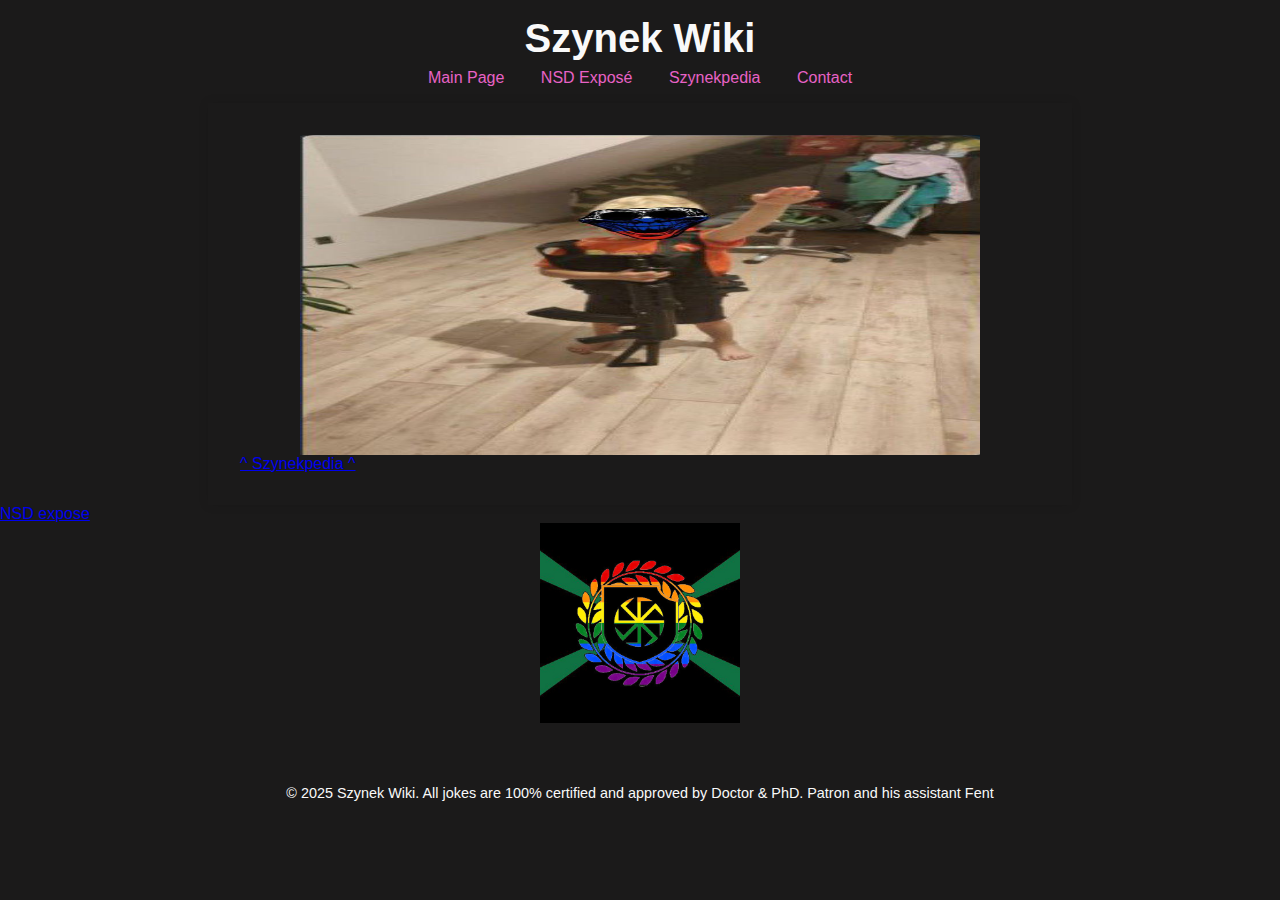
<file: index.html>
<!DOCTYPE html>
<html lang="en">
<head>
  <meta charset="UTF-8" />
  <meta name="viewport" content="width=device-width, initial-scale=1.0"/>
  <title>Szynek Wiki</title>
  <link rel="stylesheet" href="style.css" />
</head>
<body>
  <header>
    <h1>Szynek Wiki</h1>
    <nav>
      <a href="index.html">Main Page</a>
      <a href="nsd.html">NSD Exposé</a>
      <a href="szynekpedia.html">Szynekpedia</a>
      <a href="contact.html">Contact</a>
    </nav>
  </header>  
  <main>
    
    <article class="win">
      <a class="winut" href="szynekpedia.html">
        <img src="media/real_aryan.jpg" width="680px" height="320px">^ Szynekpedia ^ </a>
    </article>
  </main>

<a class="nsd" href="nsd.html">NSD expose
  <img src="media/nsgay.png" width="200"> </img>
</a>


  <footer>
    <p>&copy; 2025 Szynek Wiki. All jokes are 100% certified and approved by Doctor & PhD. Patron and his assistant Fent</p>
  </footer>
</body>
</html>
</file>
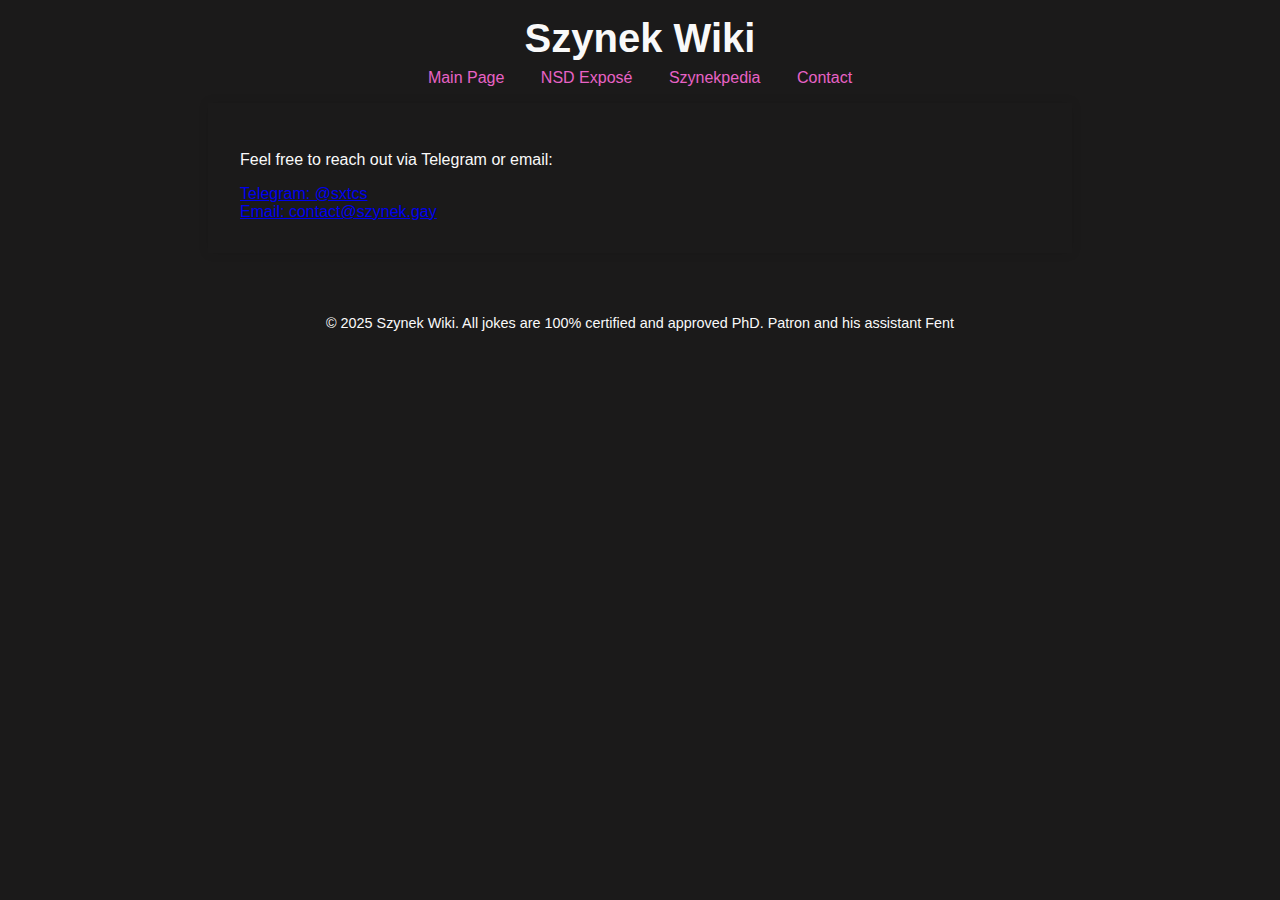
<file: contact.html>
<!DOCTYPE html>
<html lang="en">
<head>
  <meta charset="UTF-8" />
  <meta name="viewport" content="width=device-width, initial-scale=1" />
  <title>Szynek Wiki</title>
  <link rel="stylesheet" href="style.css" />
</head>
<body>
  <header>
    <h1>Szynek Wiki</h1>
    <nav>
      <a href="index.html">Main Page</a>
      <a href="nsd.html">NSD Exposé</a>
      <a href="szynekpedia.html">Szynekpedia</a>
      <a href="contact.html">Contact</a>
    </nav>
  </header>
<main>

    <section class="win">
      <p>Feel free to reach out via Telegram or email:</p>
      
      <a class="winut" href="https://t.me/sxtcs" target="_blank">Telegram: @sxtcs</a>
      <br>
      <a class="winut" href="mailto:contact@szynek.gay">Email: contact@szynek.gay</a>
    </section>
  </main>

   <footer>
    <p>&copy; 2025 Szynek Wiki. All jokes are 100% certified and approved PhD. Patron and his assistant Fent</p>
  </footer>

</body>
</html>
</file>
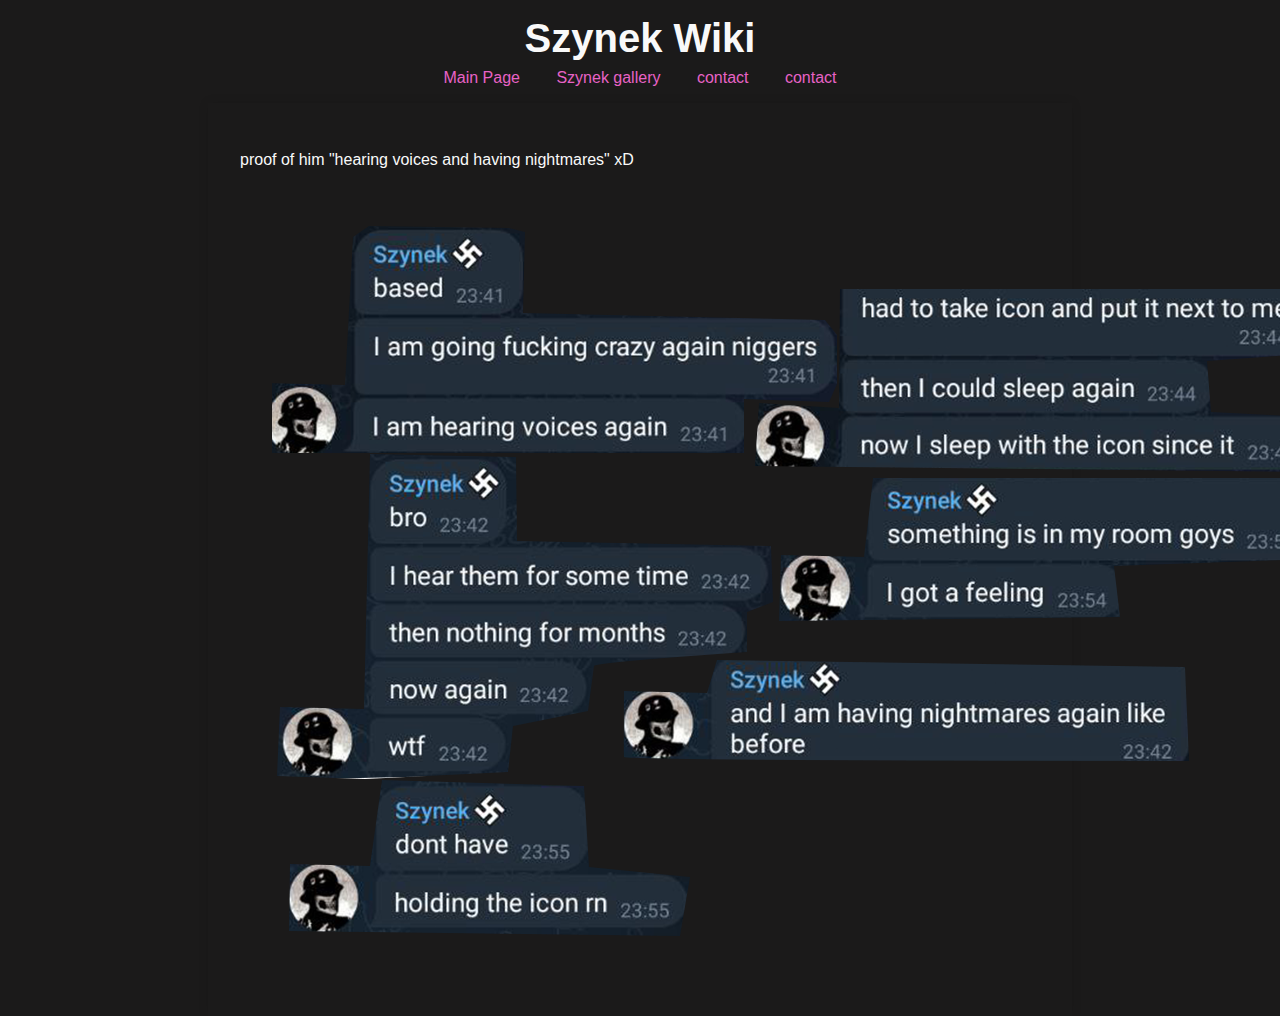
<file: pics.html>
<!DOCTYPE html>
<html lang="en">
<head>
  <meta charset="UTF-8" />
  <meta name="viewport" content="width=device-width, initial-scale=1.0" />
  <title>Szynek Wiki</title>
  <link rel="stylesheet" href="style.css" />
</head>
<body>
  <header>
    <h1>Szynek Wiki</h1>
    <nav>
      <a href="index.html">Main Page</a> <!--yo fent -->
      <a href="pics.html">Szynek gallery</a>
      <a href="contact.html">contact</a> <!--anotherpage here idk what -->
       <a href="nsd.html">contact</a> <!--anotherpage here idk what -->
    </nav>
  </header> 
<main>

<p>proof of him "hearing voices and having nightmares" xD</p>
<img src="media/nightmares.png">

</main>
</file>
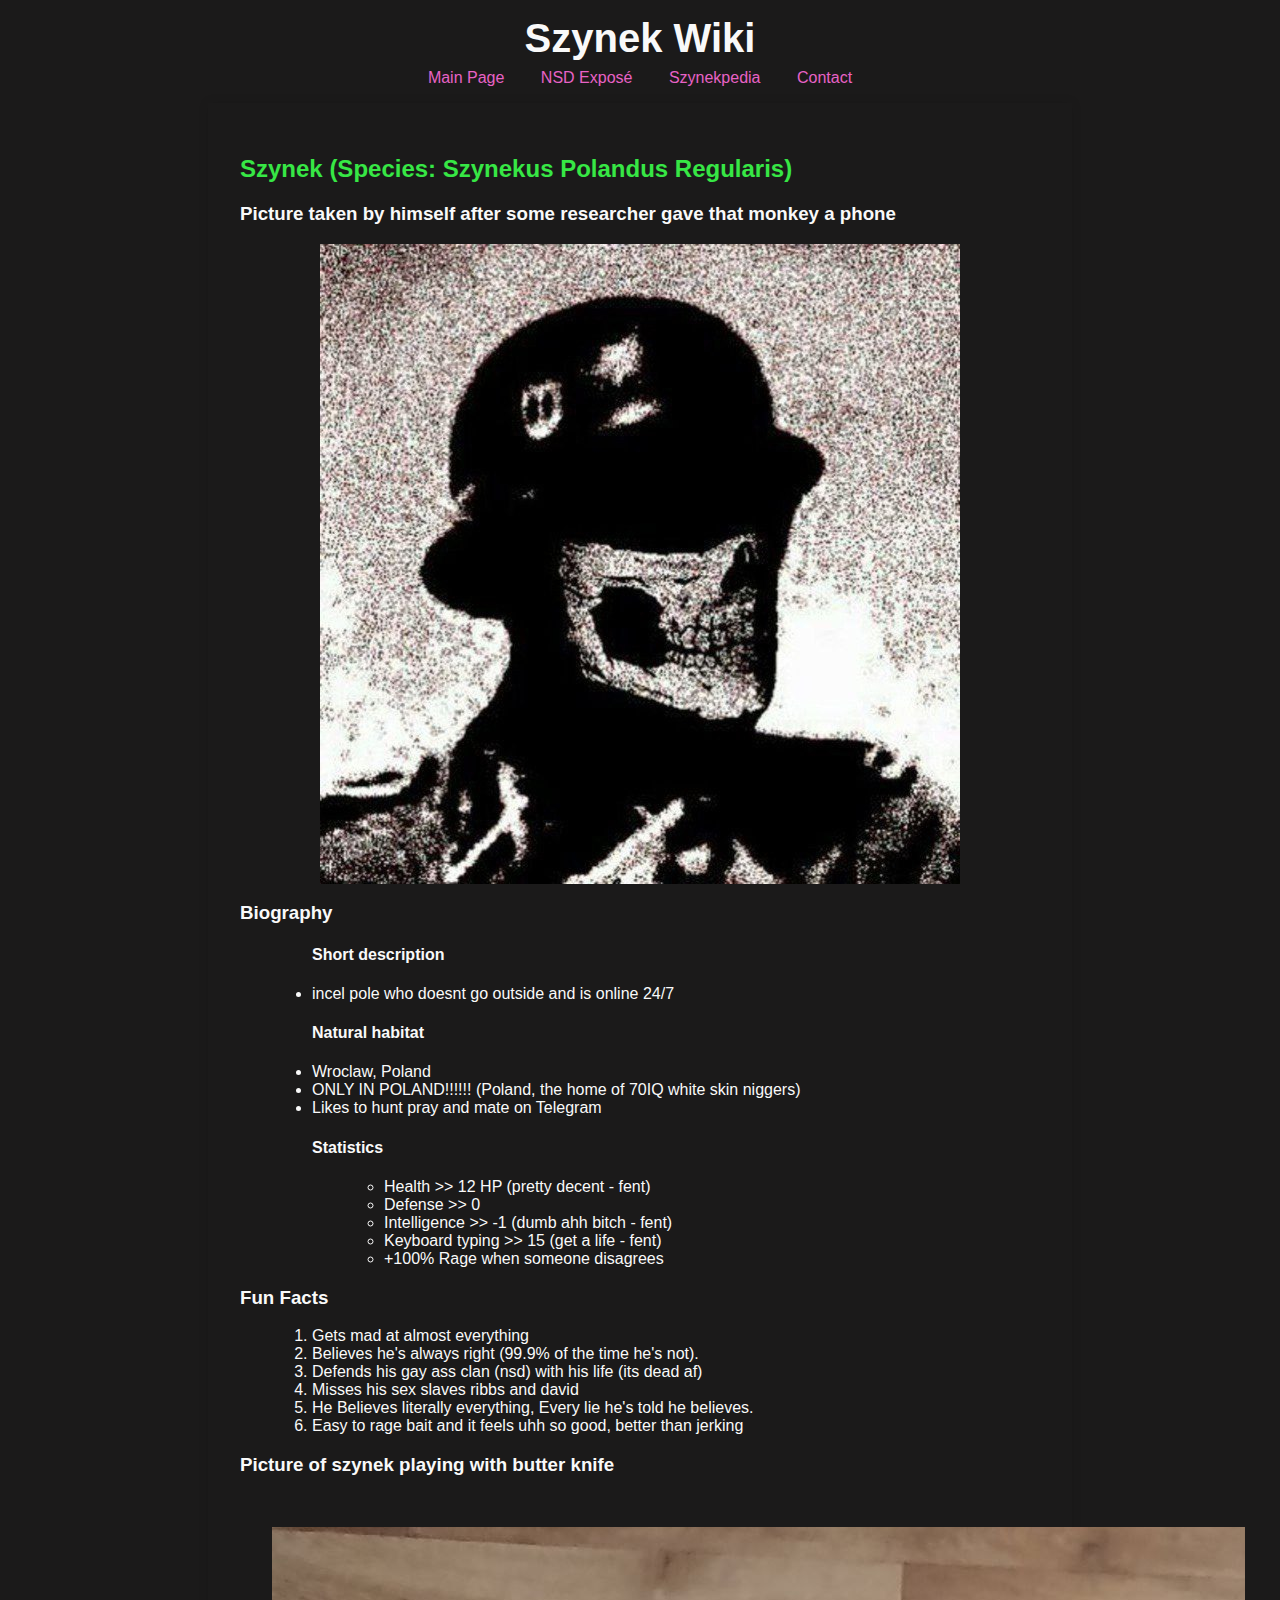
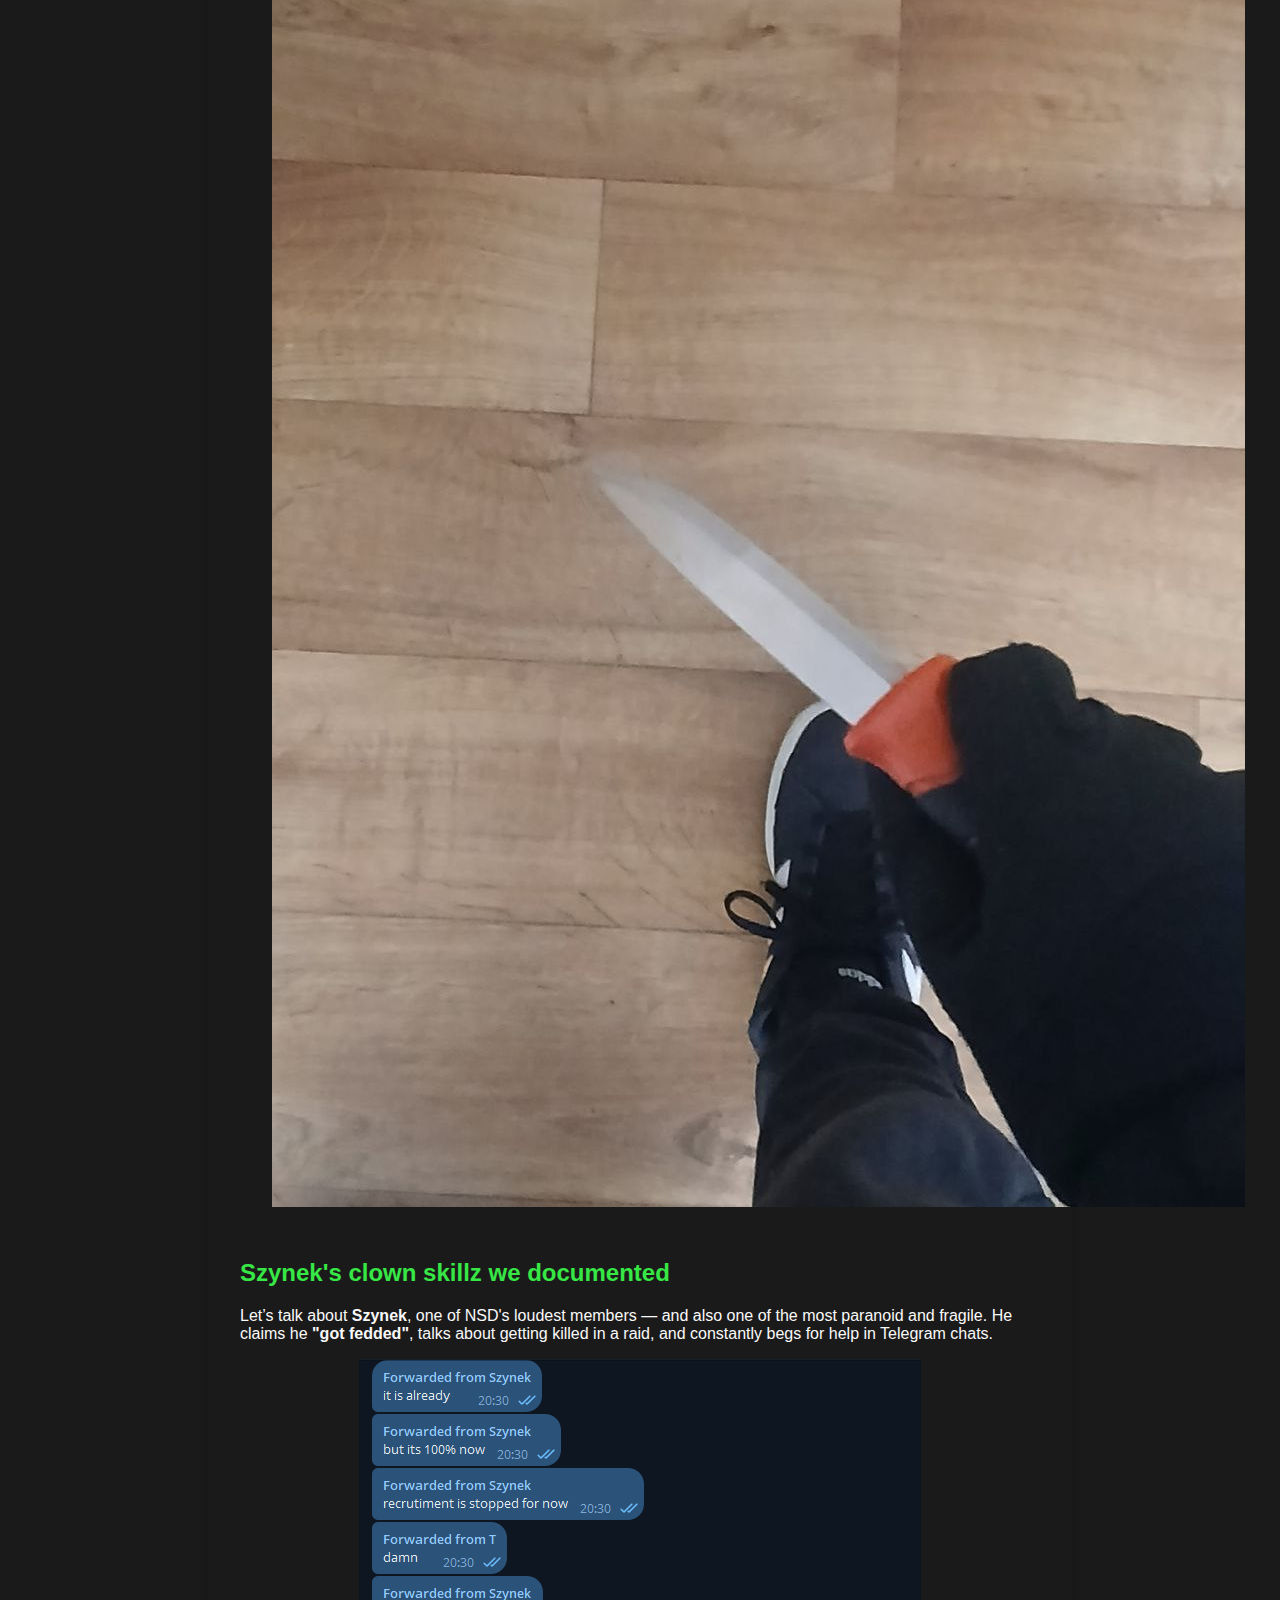
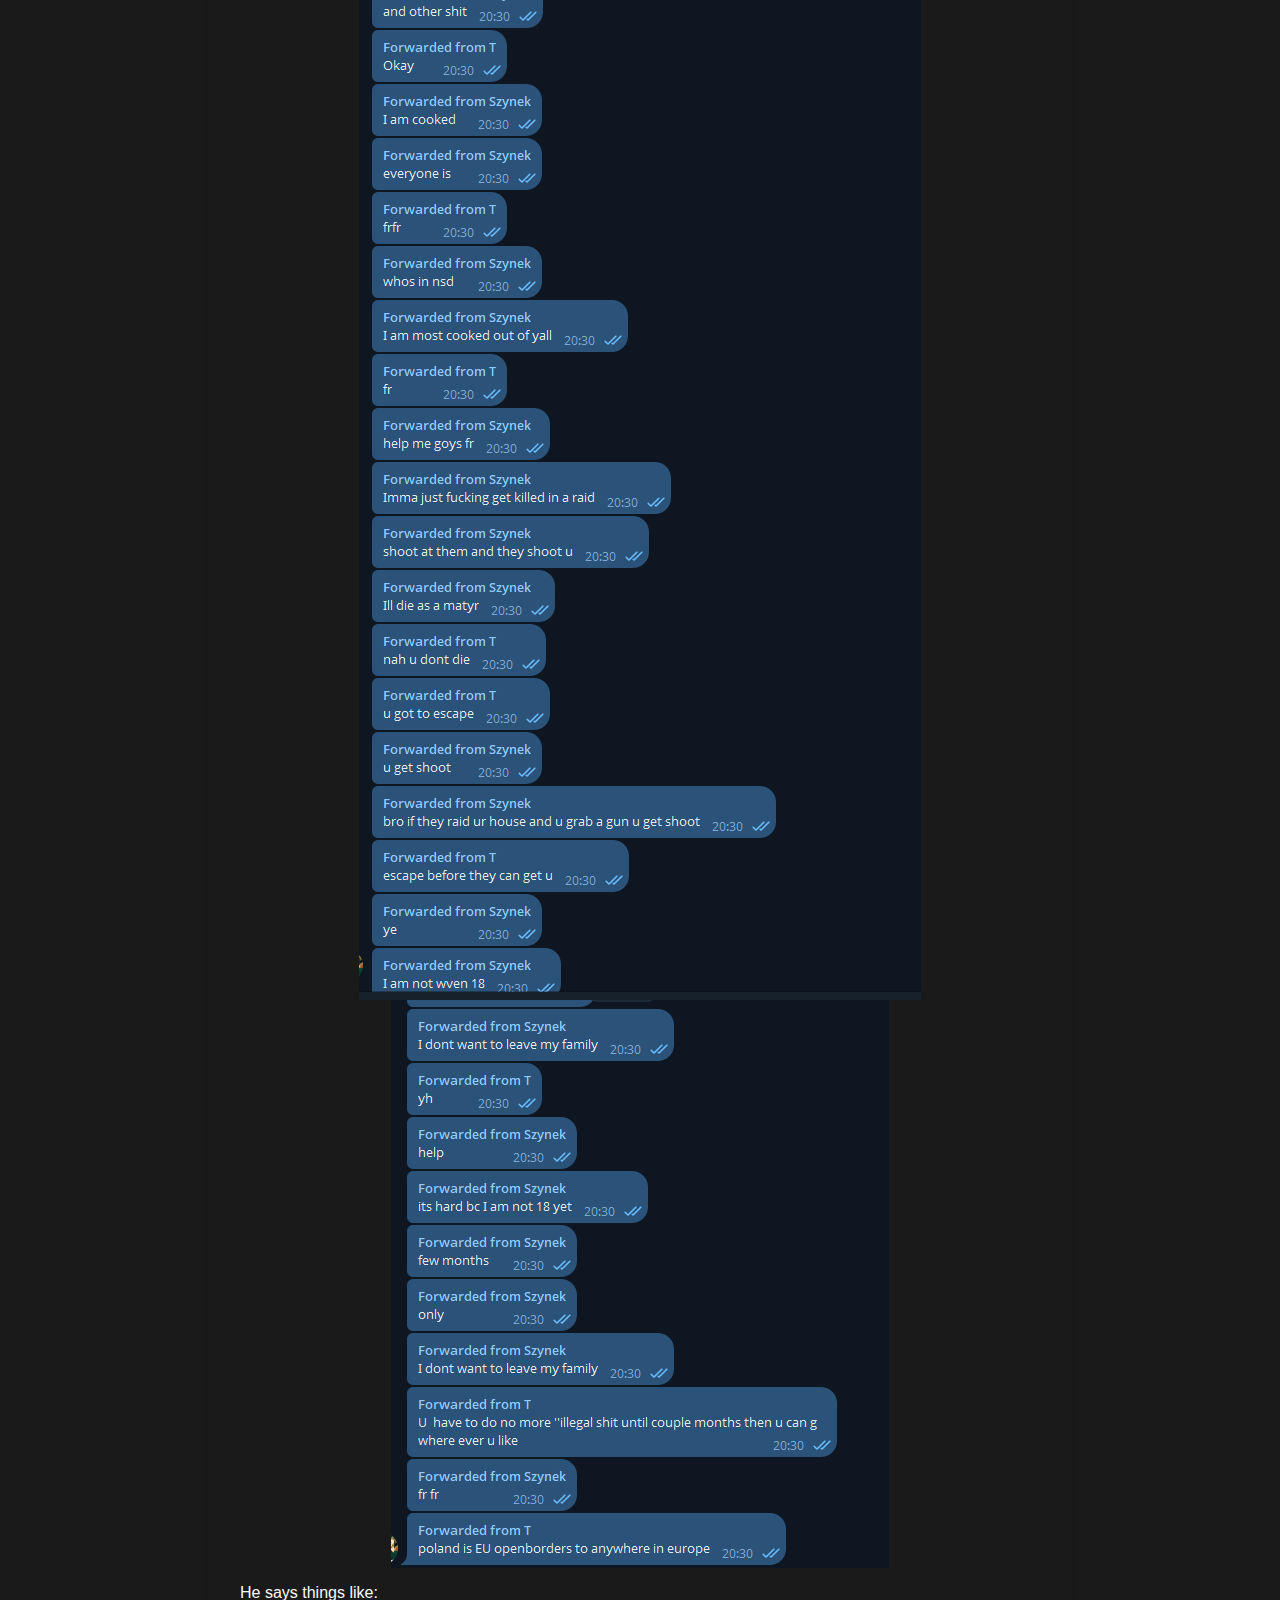
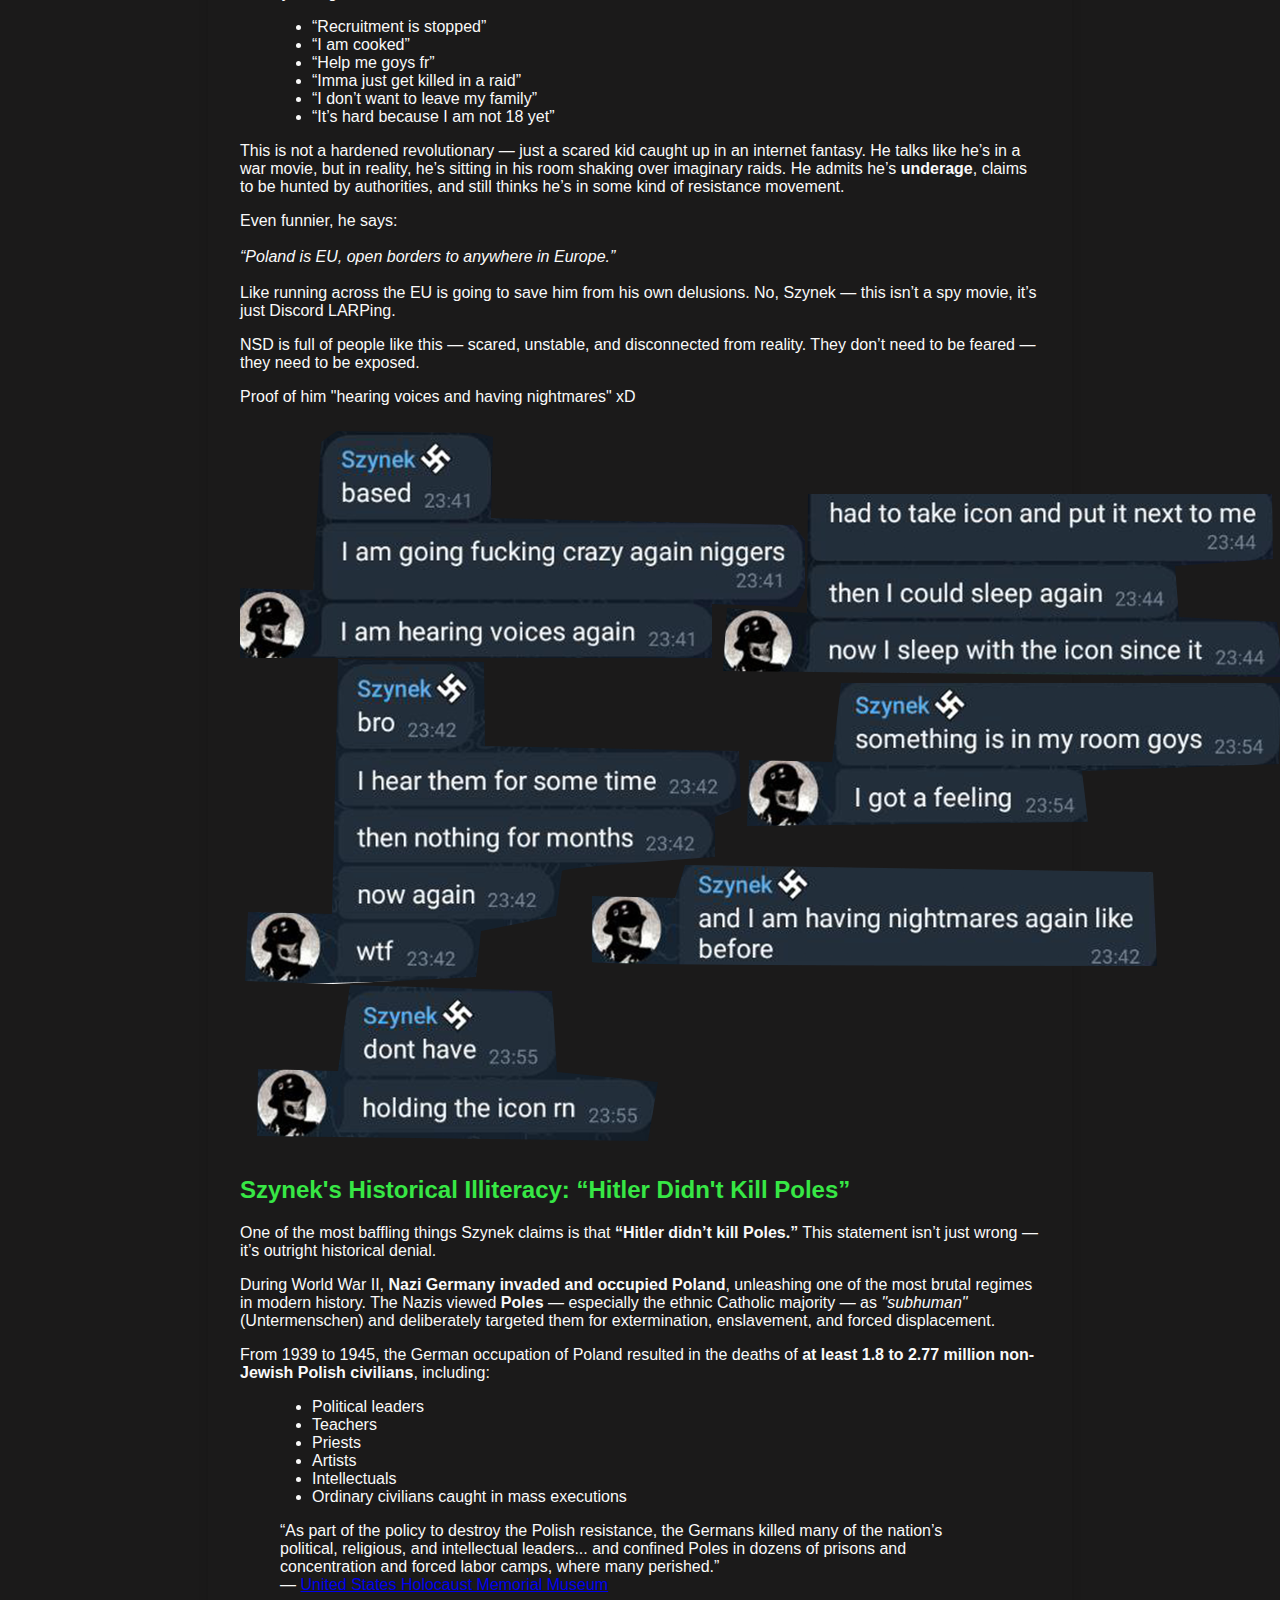
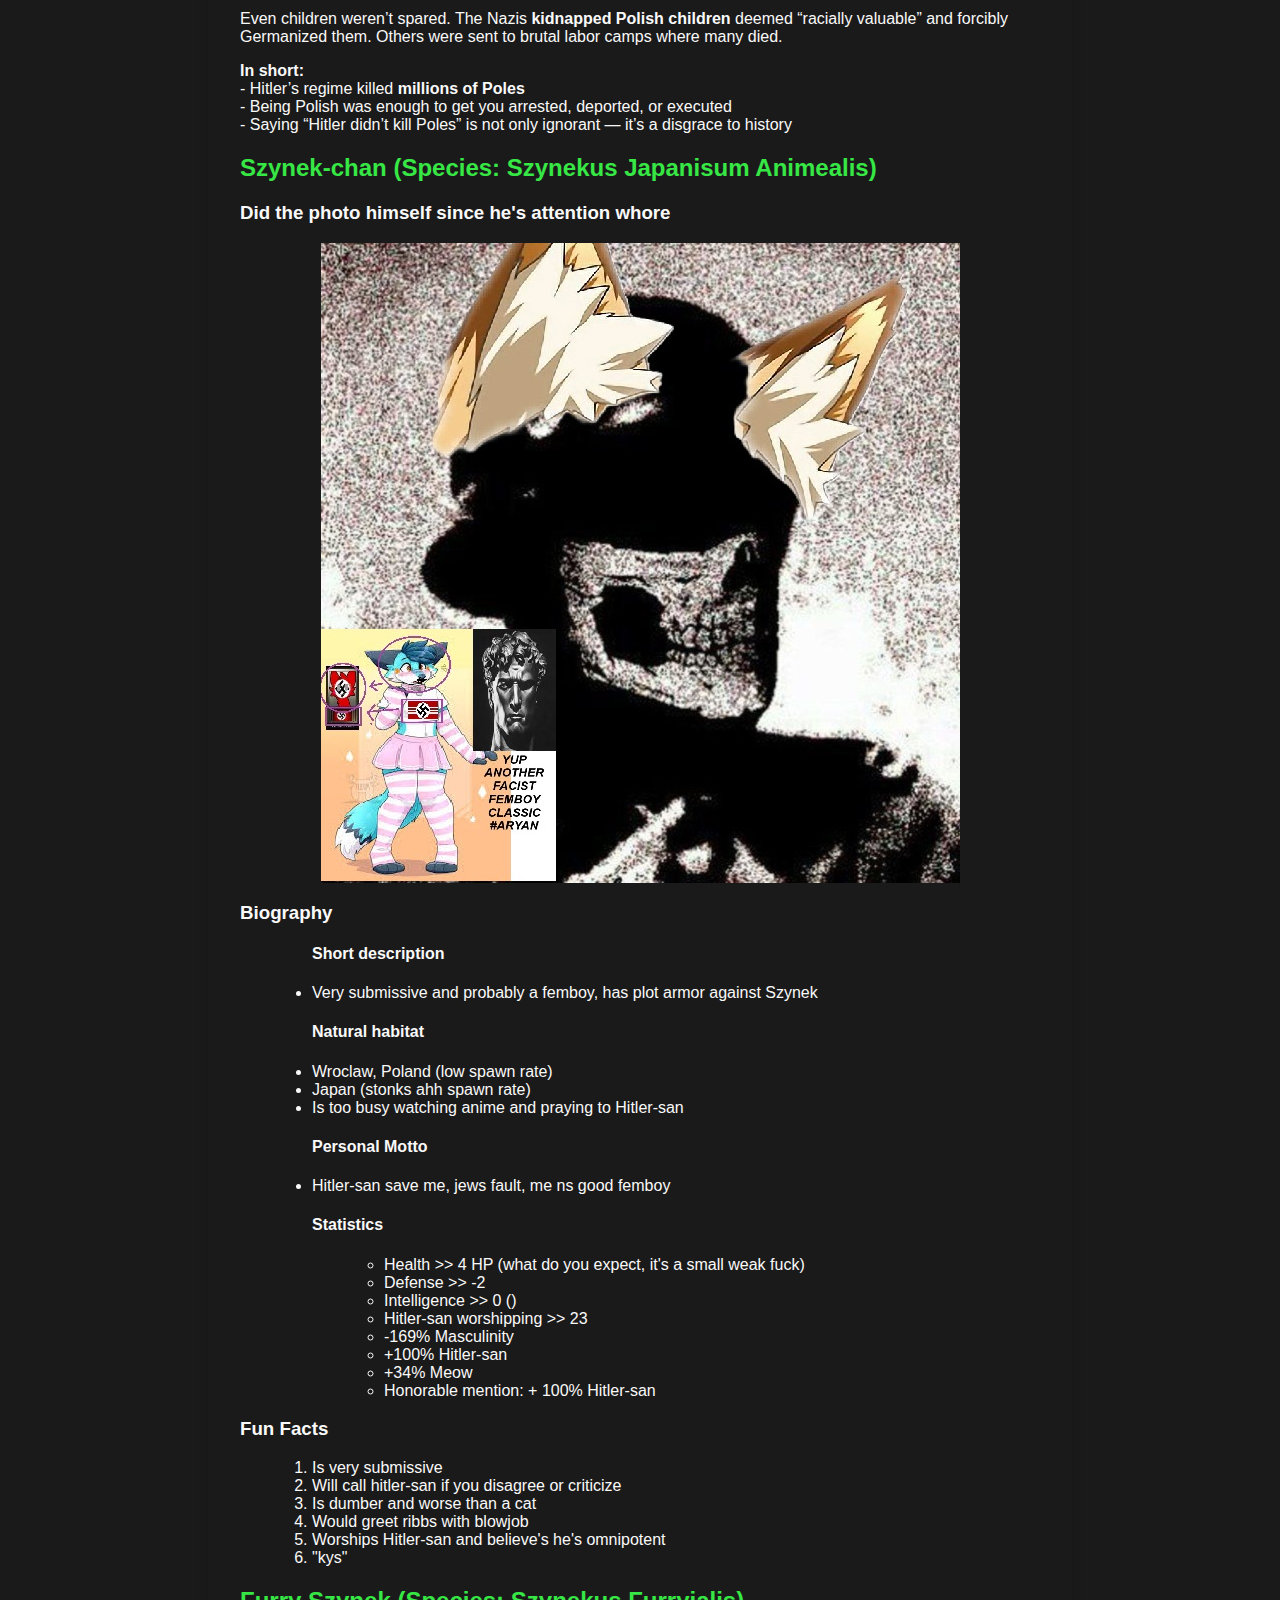
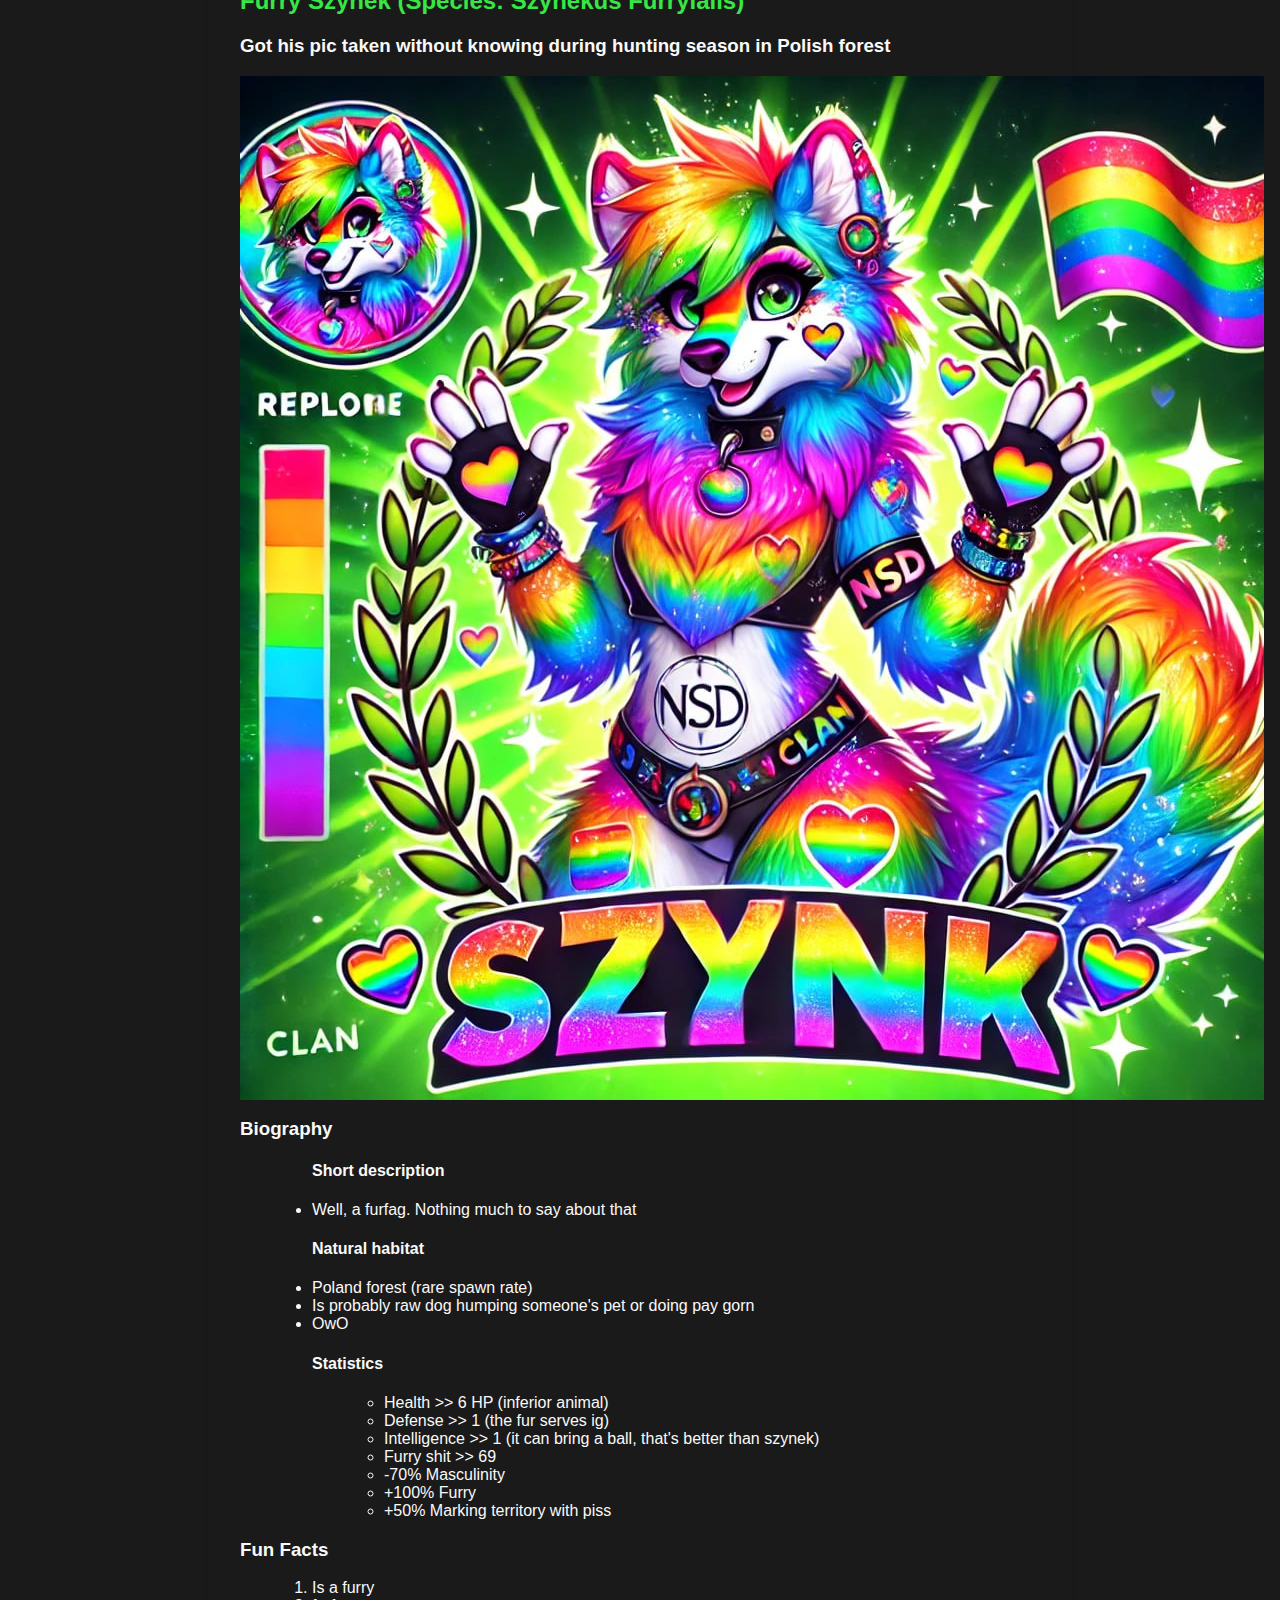
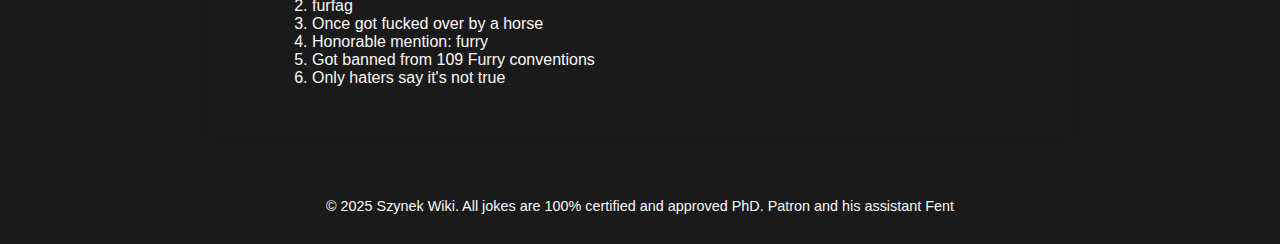
<file: szynekpedia.html>
<!DOCTYPE html>
<html lang="en">
<head>
  <meta charset="UTF-8" />
  <meta name="viewport" content="width=device-width, initial-scale=1" />
  <title>Szynek Wiki</title>
  <link rel="stylesheet" href="style.css" />
</head>
<body>
  <header>
    <h1>Szynek Wiki</h1>
    <nav>
      <a href="index.html">Main Page</a>
      <a href="nsd.html">NSD Exposé</a>
      <a href="szynekpedia.html">Szynekpedia</a>
      <a href="contact.html">Contact</a>
    </nav>
  </header>

  <main>
    <article>
      <h2>Szynek (Species: Szynekus Polandus Regularis)</h2>
      <h3>Picture taken by himself after some researcher gave that monkey a phone</h3>
      <img src="media/szynekpfp.jpg" alt="Picture of Szynek" />


      </p>
      <h3>Biography</h3>
      <ul>
      	<h4> Short description </h4>
      	<li>incel pole who doesnt go outside and is online 24/7 </li>
      	<h4> Natural habitat </h4>
        <li> Wroclaw, Poland </li>
        <li> ONLY IN POLAND!!!!!! (Poland, the home of 70IQ white skin niggers)</li>
        <li> Likes to hunt pray and mate on Telegram</li>
        <h4> Statistics </h4>
        	<ul>
        		<li> Health >> 12 HP (pretty decent - fent)</li>
        		<li> Defense >> 0 </li>
        		<li> Intelligence >> -1 (dumb ahh bitch - fent)</li>
        		<li> Keyboard typing >> 15 (get a life - fent)</li>
        		<li> +100% Rage when someone disagrees</li>
        	</ul>
      </ul>
      <h3>Fun Facts</h3>
      <ol>
        <li>Gets mad at almost everything</li>
        <li>Believes he's always right (99.9% of the time he's not).</li>
        <li>Defends his gay ass clan (nsd) with his life (its dead af)</li>
        <li>Misses his sex slaves ribbs and david</li>
         <li>He Believes literally everything, Every lie he's told he believes.</li>
        <li>Easy to rage bait and it feels uhh so good, better than jerking</li>
      </ol>
    </article>

  
      <h3>Picture of szynek playing with butter knife</h3>
      <img src="media/szynek_knife.jpg" alt="Picture of Szynek" />
      



      <h2>Szynek's clown skillz we documented</h2>
      <p>
        Let’s talk about <strong>Szynek</strong>, one of NSD's loudest members — and also one of the most paranoid and fragile. 
        He claims he <strong>"got fedded"</strong>, talks about getting killed in a raid, and constantly begs for help in Telegram chats.
      </p>

      <div class="screenshot">
        <img src="media/pic1.png" alt="Screenshot 1" />
        <img src="media/pic2.png" alt="Screenshot 2" />
      </div>

      <p>He says things like:</p>
      <ul>
        <li>“Recruitment is stopped”</li>
        <li>“I am cooked”</li>
        <li>“Help me goys fr”</li>
        <li>“Imma just get killed in a raid”</li>
        <li>“I don’t want to leave my family”</li>
        <li>“It’s hard because I am not 18 yet”</li>
      </ul>

      <p>
        This is not a hardened revolutionary — just a scared kid caught up in an internet fantasy. 
        He talks like he’s in a war movie, but in reality, he’s sitting in his room shaking over imaginary raids. 
        He admits he’s <strong>underage</strong>, claims to be hunted by authorities, and still thinks he’s in some kind of resistance movement.
      </p>

      <p>
        Even funnier, he says:
        <br /><br />
        <em>“Poland is EU, open borders to anywhere in Europe.”</em>
        <br /><br />
        Like running across the EU is going to save him from his own delusions. No, Szynek — this isn’t a spy movie, it’s just Discord LARPing.
      </p>

      <p>
        NSD is full of people like this — scared, unstable, and disconnected from reality. 
        They don’t need to be feared — they need to be exposed.
      </p>
    </section>

    <section class="pics">
      <p>Proof of him "hearing voices and having nightmares" xD</p>
      <img src="media/nightmares.png" alt="Screenshot of nightmares proof" />
    </section>
   <section class="history">
  <h2>Szynek's Historical Illiteracy: “Hitler Didn't Kill Poles”</h2>
  <p>
    One of the most baffling things Szynek claims is that <strong>“Hitler didn’t kill Poles.”</strong> 
    This statement isn’t just wrong — it’s outright historical denial.
  </p>

  <p>
    During World War II, <strong>Nazi Germany invaded and occupied Poland</strong>, unleashing one of the most brutal regimes in modern history. 
    The Nazis viewed <strong>Poles</strong> — especially the ethnic Catholic majority — as <em>"subhuman"</em> (Untermenschen) 
    and deliberately targeted them for extermination, enslavement, and forced displacement.
  </p>

  <p>
    From 1939 to 1945, the German occupation of Poland resulted in the deaths of 
    <strong>at least 1.8 to 2.77 million non-Jewish Polish civilians</strong>, including:
  </p>

  <ul>
    <li>Political leaders</li>
    <li>Teachers</li>
    <li>Priests</li>
    <li>Artists</li>
    <li>Intellectuals</li>
    <li>Ordinary civilians caught in mass executions</li>
  </ul>

  <blockquote>
    “As part of the policy to destroy the Polish resistance, the Germans killed many of the nation’s political, religious, and intellectual leaders... and confined Poles in dozens of prisons and concentration and forced labor camps, where many perished.”<br>
    — <a href="https://www.ushmm.org/m/pdfs/2000926-Poles.pdf" target="_blank">United States Holocaust Memorial Museum</a>
  </blockquote>

  <p>
    Even children weren’t spared. The Nazis <strong>kidnapped Polish children</strong> deemed “racially valuable” and forcibly Germanized them. 
    Others were sent to brutal labor camps where many died.
  </p>

  <p>
    <strong>In short:</strong><br>
    - Hitler’s regime killed <strong>millions of Poles</strong><br>
    - Being Polish was enough to get you arrested, deported, or executed<br>
    - Saying “Hitler didn’t kill Poles” is not only ignorant — it’s a disgrace to history
  </p>
</section>


    <article>
      <h2>Szynek-chan (Species: Szynekus Japanisum Animealis)</h2>
      <h3>Did the photo himself since he's attention whore</h3>
      <img src="media/szynekchan.jpg" alt="Picture of Szynek-chan" />


      </p>
      <h3>Biography</h3>
      <ul>
        <h4> Short description </h4>
        <li> Very submissive and probably a femboy, has plot armor against Szynek</li>
        <h4> Natural habitat </h4>
        <li> Wroclaw, Poland (low spawn rate) </li>
        <li> Japan (stonks ahh spawn rate)</li>
        <li> Is too busy watching anime and praying to Hitler-san</li>
        <h4> Personal Motto</h4>
        <li> Hitler-san save me, jews fault, me ns good femboy</li>
        <h4> Statistics </h4>
          <ul>
            <li> Health >> 4 HP (what do you expect, it's a small weak fuck)</li>
            <li> Defense >> -2  </li>
            <li> Intelligence >> 0 ()</li>
            <li> Hitler-san worshipping >> 23 </li>
            <li> -169% Masculinity</li>
            <li> +100% Hitler-san</li>
            <li> +34% Meow</li>
            <li> Honorable mention: + 100% Hitler-san</li>
          </ul>
      </ul>
      <h3>Fun Facts</h3>
      <ol>
        <li>Is very submissive</li>
        <li>Will call hitler-san if you disagree or criticize</li>
        <li>Is dumber and worse than a cat</li>
        <li>Would greet ribbs with blowjob</li>
         <li>Worships Hitler-san and believe's he's omnipotent</li>
        <li>"kys"</li>
      </ol>
    </article>



    <article>
      <h2>Furry Szynek (Species: Szynekus Furryialis)</h2>
      <h3>Got his pic taken without knowing during hunting season in Polish forest</h3>
      <img src="media/furry_szynek.jpg" alt="Picture of furry szynek" />


      </p>
      <h3>Biography</h3>
      <ul>
        <h4> Short description </h4>
        <li> Well, a furfag. Nothing much to say about that</li>
        <h4> Natural habitat </h4>
        <li> Poland forest (rare spawn rate) </li>
        <li> Is probably raw dog humping someone's pet or doing pay gorn</li>
        <li> OwO</li>
        <h4> Statistics </h4>
          <ul>
            <li> Health >> 6 HP (inferior animal)</li>
            <li> Defense >> 1 (the fur serves ig)  </li>
            <li> Intelligence >> 1 (it can bring a ball, that's better than szynek)</li>
            <li> Furry shit >> 69 </li>
            <li> -70% Masculinity</li>
            <li> +100% Furry</li>
            <li> +50% Marking territory with piss</li>
          </ul>
      </ul>
      <h3>Fun Facts</h3>
      <ol>
        <li>Is a furry</li>
        <li>furfag</li>
        <li>Once got fucked over by a horse</li>
        <li>Honorable mention: furry</li>
         <li>Got banned from 109 Furry conventions</li>
        <li>Only haters say it's not true</li>
      </ol>
    </article>
  </main>

  <footer>
    <p>&copy; 2025 Szynek Wiki. All jokes are 100% certified and approved PhD. Patron and his assistant Fent</p>
  </footer>
</body>
</html>
</file>
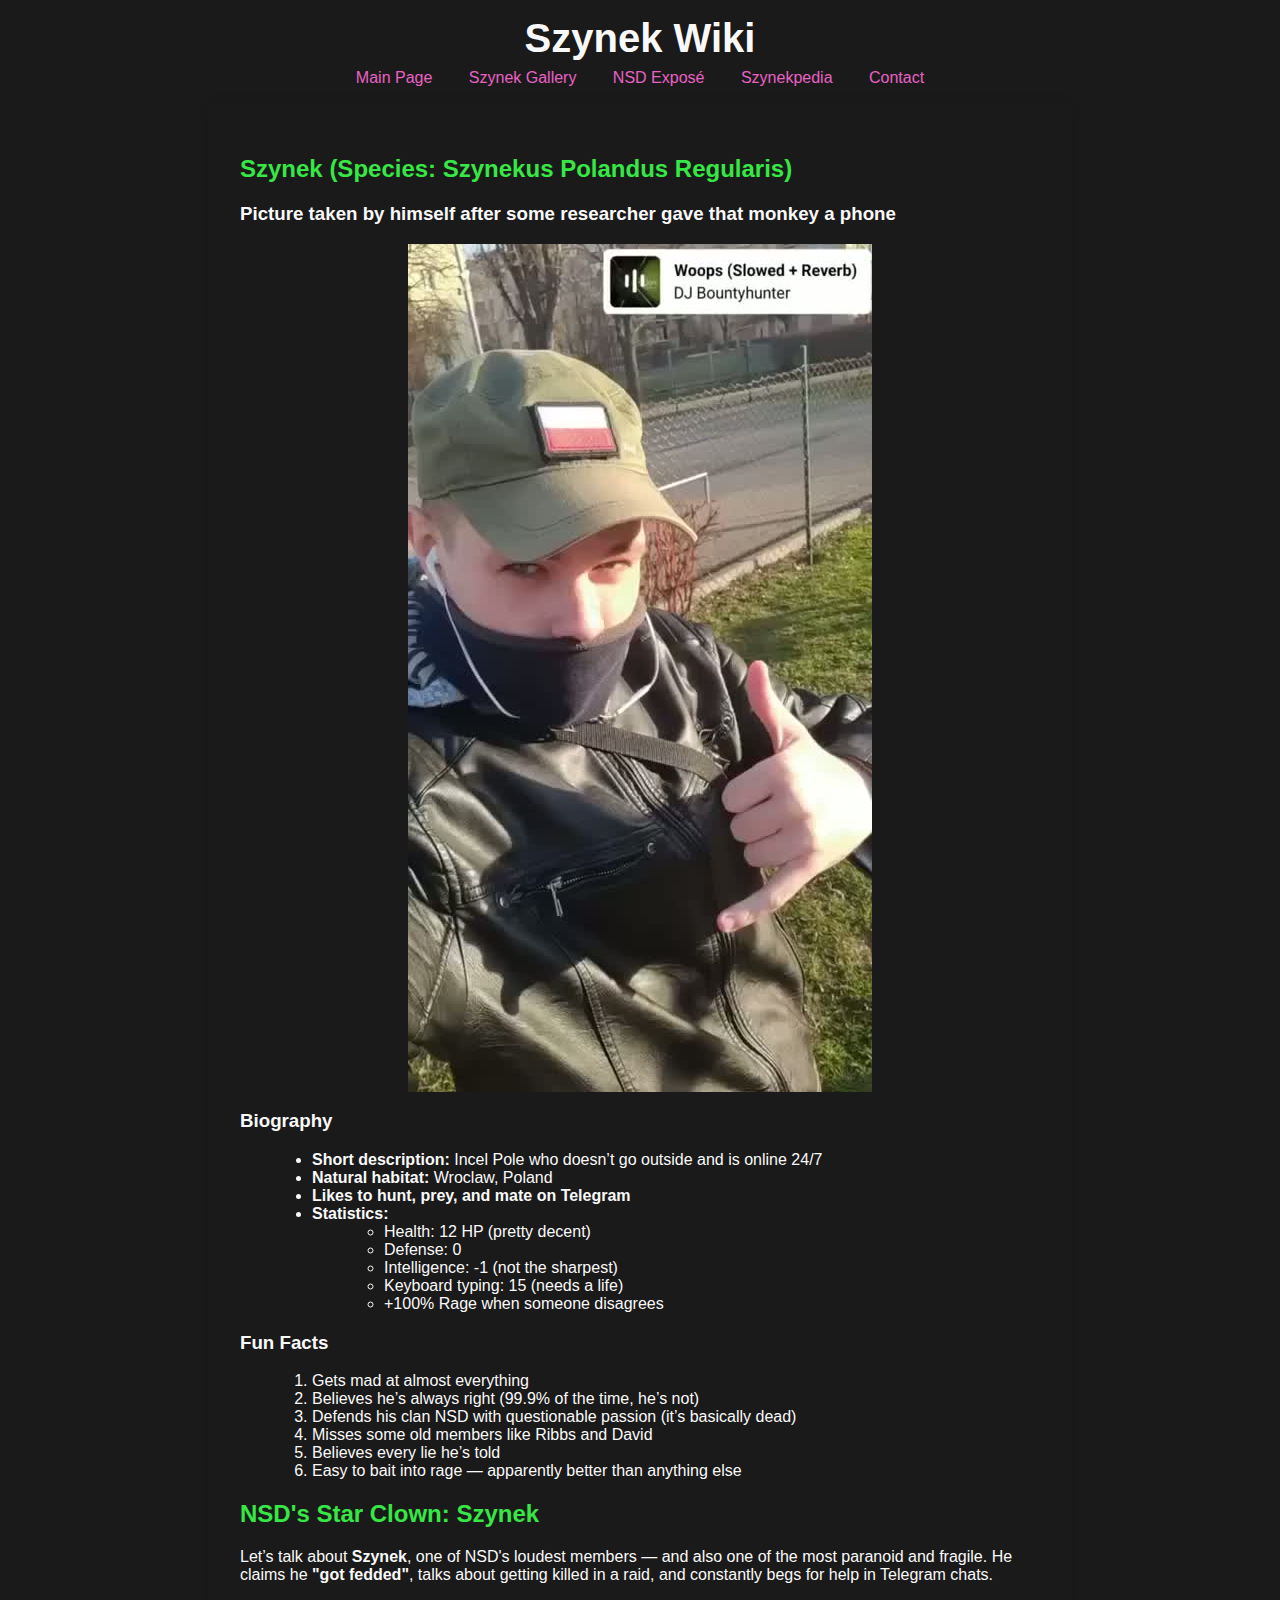
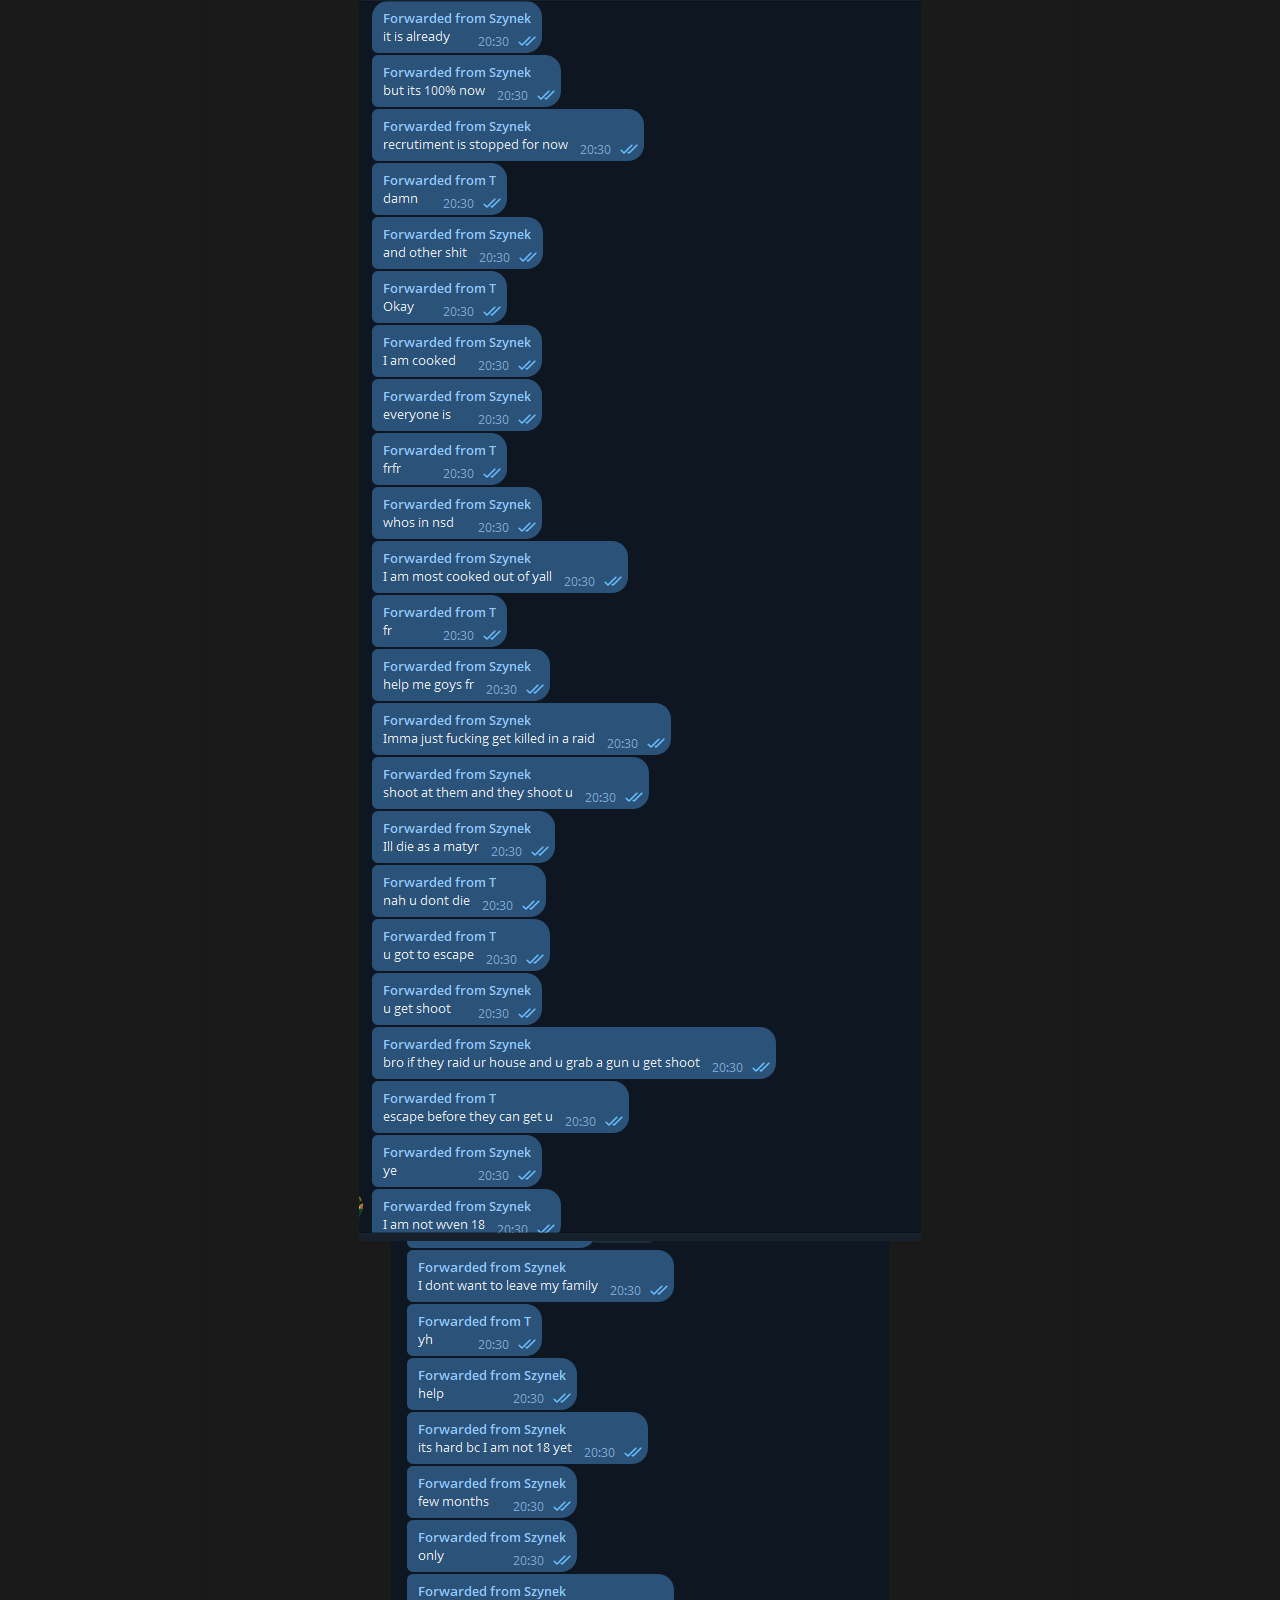
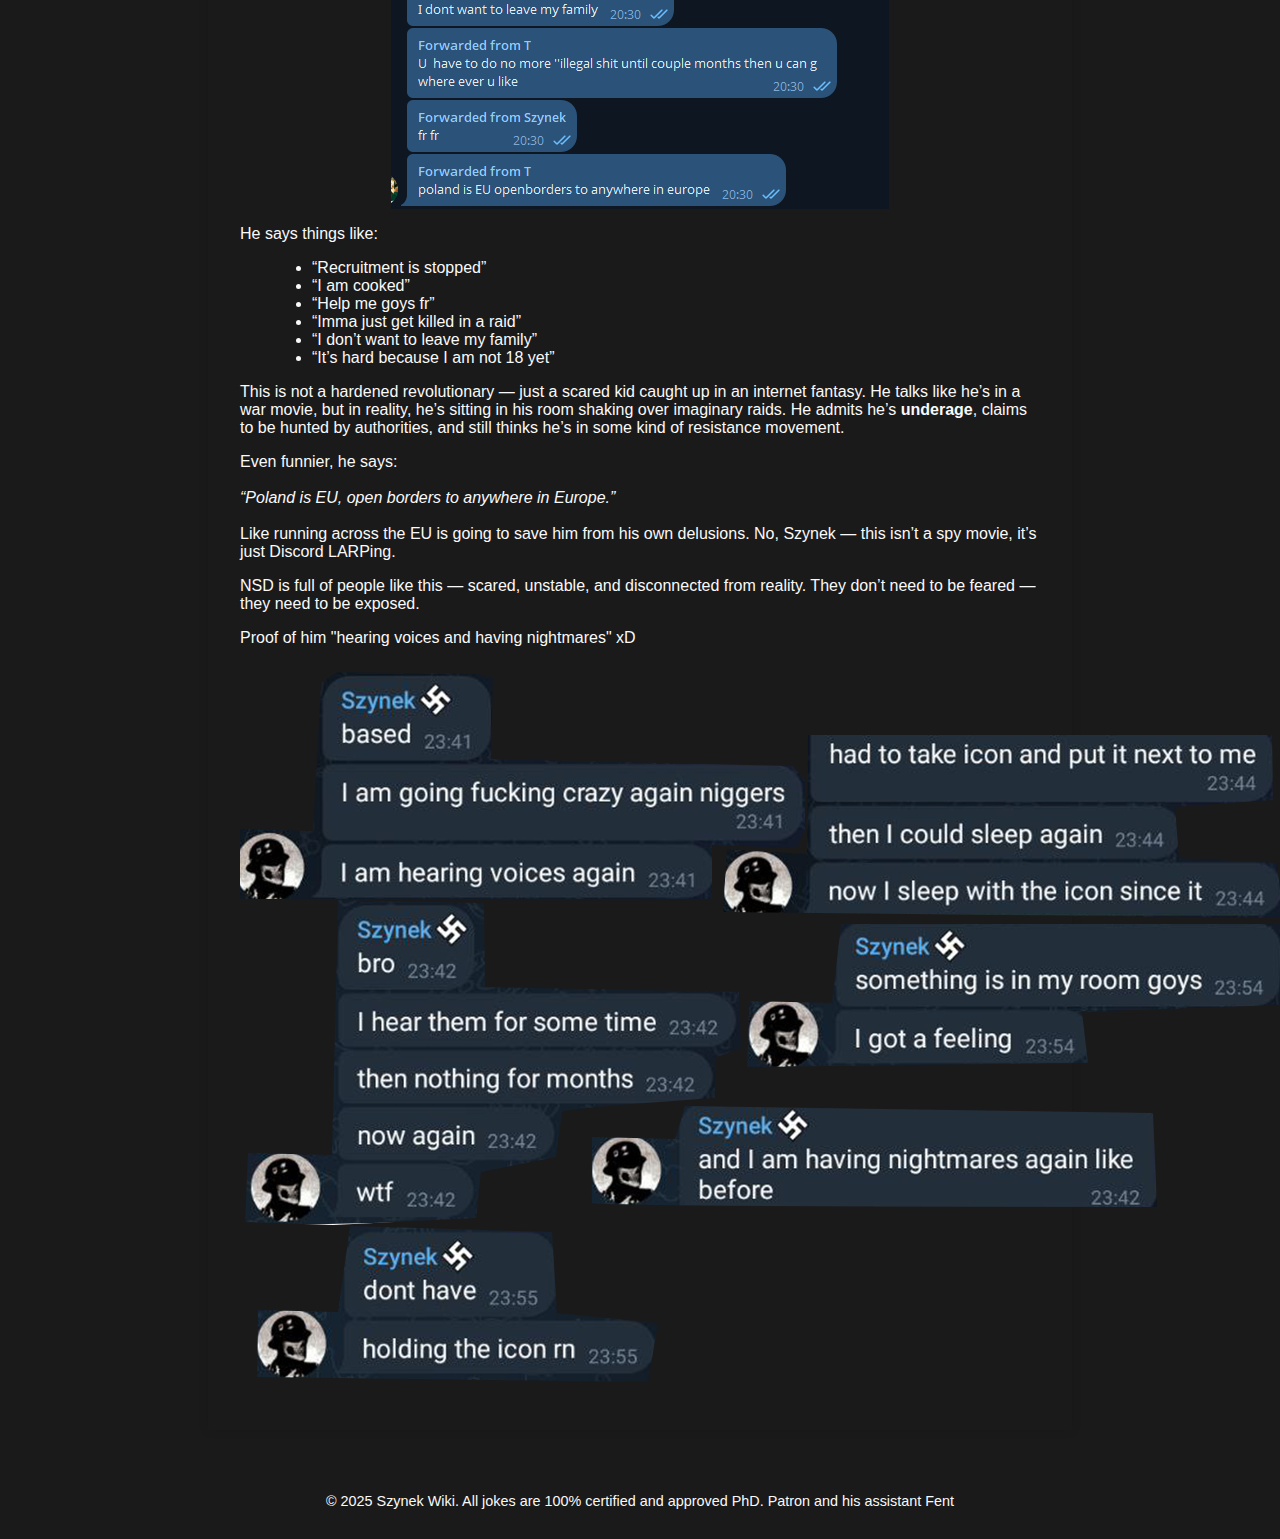
<file: test.html>
<!DOCTYPE html>
<html lang="en">
<head>
  <meta charset="UTF-8" />
  <meta name="viewport" content="width=device-width, initial-scale=1" />
  <title>Szynek Wiki</title>
  <link rel="stylesheet" href="style.css" />
</head>
<body>
  <header>
    <h1>Szynek Wiki</h1>
    <nav>
      <a href="index.html">Main Page</a>
      <a href="pics.html">Szynek Gallery</a>
      <a href="nsd.html">NSD Exposé</a>
      <a href="szynekpedia.html">Szynekpedia</a>
      <a href="contact.html">Contact</a>
    </nav>
  </header>

  <main>
    <article>
      <h2>Szynek (Species: Szynekus Polandus Regularis)</h2>
      <h3>Picture taken by himself after some researcher gave that monkey a phone</h3>
      <img src="media/szynek.jpg" alt="Picture of Szynek" />

      <h3>Biography</h3>
      <ul>
        <li><strong>Short description:</strong> Incel Pole who doesn’t go outside and is online 24/7</li>
        <li><strong>Natural habitat:</strong> Wroclaw, Poland</li>
        <li><strong>Likes to hunt, prey, and mate on Telegram</strong></li>
        <li><strong>Statistics:</strong>
          <ul>
            <li>Health: 12 HP (pretty decent)</li>
            <li>Defense: 0</li>
            <li>Intelligence: -1 (not the sharpest)</li>
            <li>Keyboard typing: 15 (needs a life)</li>
            <li>+100% Rage when someone disagrees</li>
          </ul>
        </li>
      </ul>

      <h3>Fun Facts</h3>
      <ol>
        <li>Gets mad at almost everything</li>
        <li>Believes he’s always right (99.9% of the time, he’s not)</li>
        <li>Defends his clan NSD with questionable passion (it’s basically dead)</li>
        <li>Misses some old members like Ribbs and David</li>
        <li>Believes every lie he’s told</li>
        <li>Easy to bait into rage — apparently better than anything else</li>
      </ol>
    </article>

    <section class="win">
      <h2>NSD's Star Clown: Szynek</h2>
      <p>
        Let’s talk about <strong>Szynek</strong>, one of NSD's loudest members — and also one of the most paranoid and fragile. 
        He claims he <strong>"got fedded"</strong>, talks about getting killed in a raid, and constantly begs for help in Telegram chats.
      </p>

      <div class="screenshot">
        <img src="media/pic1.png" alt="Screenshot 1" />
        <img src="media/pic2.png" alt="Screenshot 2" />
      </div>

      <p>He says things like:</p>
      <ul>
        <li>“Recruitment is stopped”</li>
        <li>“I am cooked”</li>
        <li>“Help me goys fr”</li>
        <li>“Imma just get killed in a raid”</li>
        <li>“I don’t want to leave my family”</li>
        <li>“It’s hard because I am not 18 yet”</li>
      </ul>

      <p>
        This is not a hardened revolutionary — just a scared kid caught up in an internet fantasy. 
        He talks like he’s in a war movie, but in reality, he’s sitting in his room shaking over imaginary raids. 
        He admits he’s <strong>underage</strong>, claims to be hunted by authorities, and still thinks he’s in some kind of resistance movement.
      </p>

      <p>
        Even funnier, he says:
        <br /><br />
        <em>“Poland is EU, open borders to anywhere in Europe.”</em>
        <br /><br />
        Like running across the EU is going to save him from his own delusions. No, Szynek — this isn’t a spy movie, it’s just Discord LARPing.
      </p>

      <p>
        NSD is full of people like this — scared, unstable, and disconnected from reality. 
        They don’t need to be feared — they need to be exposed.
      </p>
    </section>

    <section class="pics">
      <p>Proof of him "hearing voices and having nightmares" xD</p>
      <img src="media/nightmares.png" alt="Screenshot of nightmares proof" />
    </section>
  </main>

  <footer>
    <p>&copy; 2025 Szynek Wiki. All jokes are 100% certified and approved PhD. Patron and his assistant Fent</p>
  </footer>
</body>
</html>
</file>
<file: style.css>
body {
  font-family: "Segoe UI", sans-serif;
  background-color: #1b1a1a;
  color: #f9f9f9;
  margin: 0;
  padding: 0;
}

header {
  background-color: #1b1a1a;
  padding: 1rem;
  text-align: center;
}

header h1 {
  margin: 0;
  font-size: 2.5rem;
}

nav {
  margin-top: 0.5rem;
}

nav a {
  margin: 0 1rem;
  text-decoration: none;
  color: #e862c6;
}

nav a:hover {
  text-decoration: underline;
}

main {
  padding: 2rem;
  max-width: 800px;
  margin: auto;
  background-color: #1b1a1a;
  box-shadow: 0 0 10px rgba(0,0,0,0.1);
}

h2 {
  color: #37e745;
}

ul, ol {
  margin-left: 2rem;
}

footer {
  background-color: #1b1a1a;
  text-align: center;
  padding: 1rem;
  margin-top: 2rem;
  font-size: 0.9rem;
}

img {
  padding: inherit;
  margin:auto;
  display: block;
}
</file>
